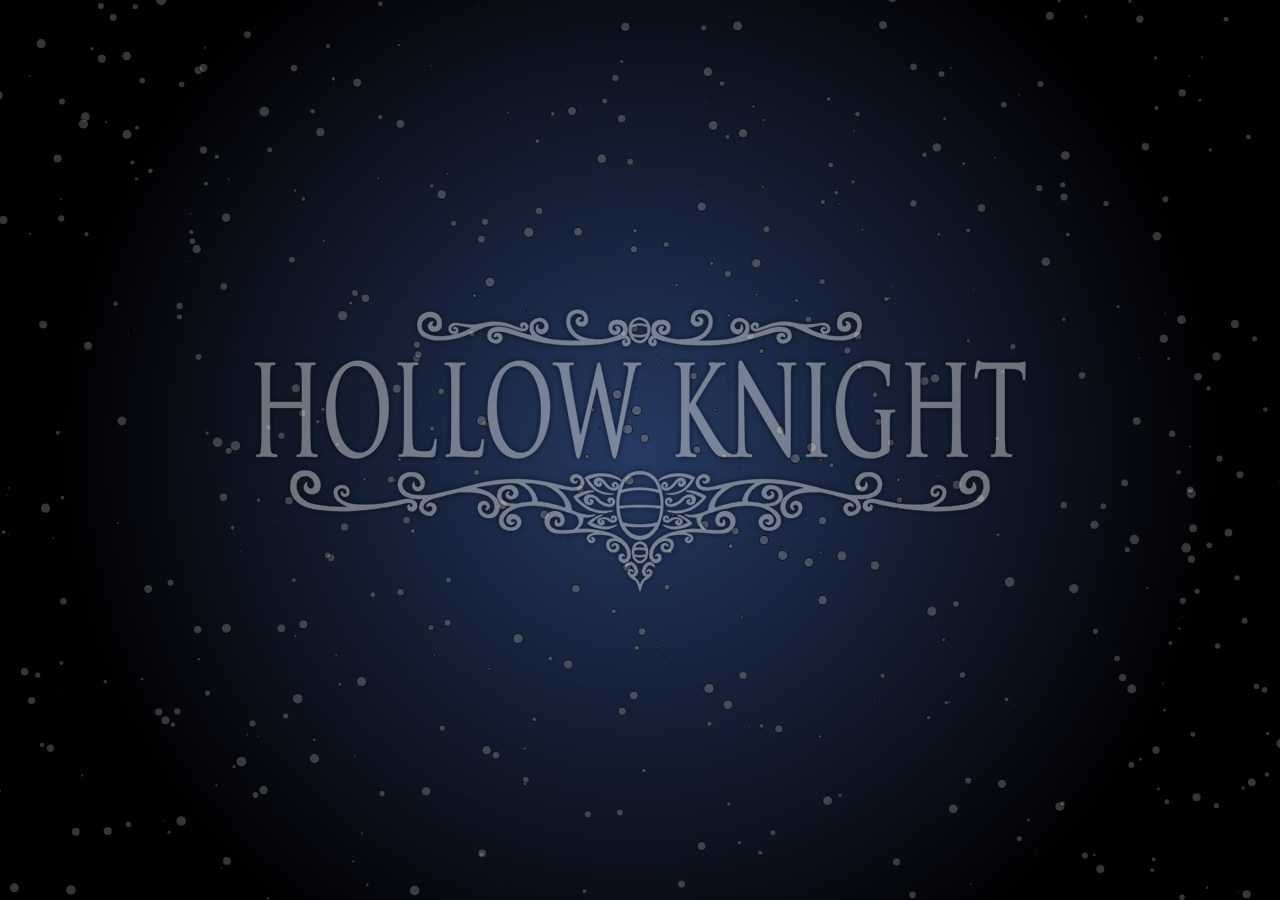
<file: index.html>
<!DOCTYPE html>
<html lang="en">

<head>
  <meta charset="utf-8">
  <meta name="viewport" content="width=device-width, initial-scale=1.0">
  <link rel="stylesheet" href="CSS/style.css">
  <title>Hollow Knight Fansite</title>
</head>

<body>
  <div class="intro">
    <div class="Title">
      <div id="particles-js">

        <img src="main/Title.png" alt="Title" id="MainTitle" onclick="warp_nexus()">
      </div>



    </div>
  </div>


  <script src="JS/particles.js"></script><!-- Using Paricle effects from library downloaded from https://github.com/VincentGarreau/particles.js-->
  <script src="JS/script.js"></script>





</body>

</html>
</file>
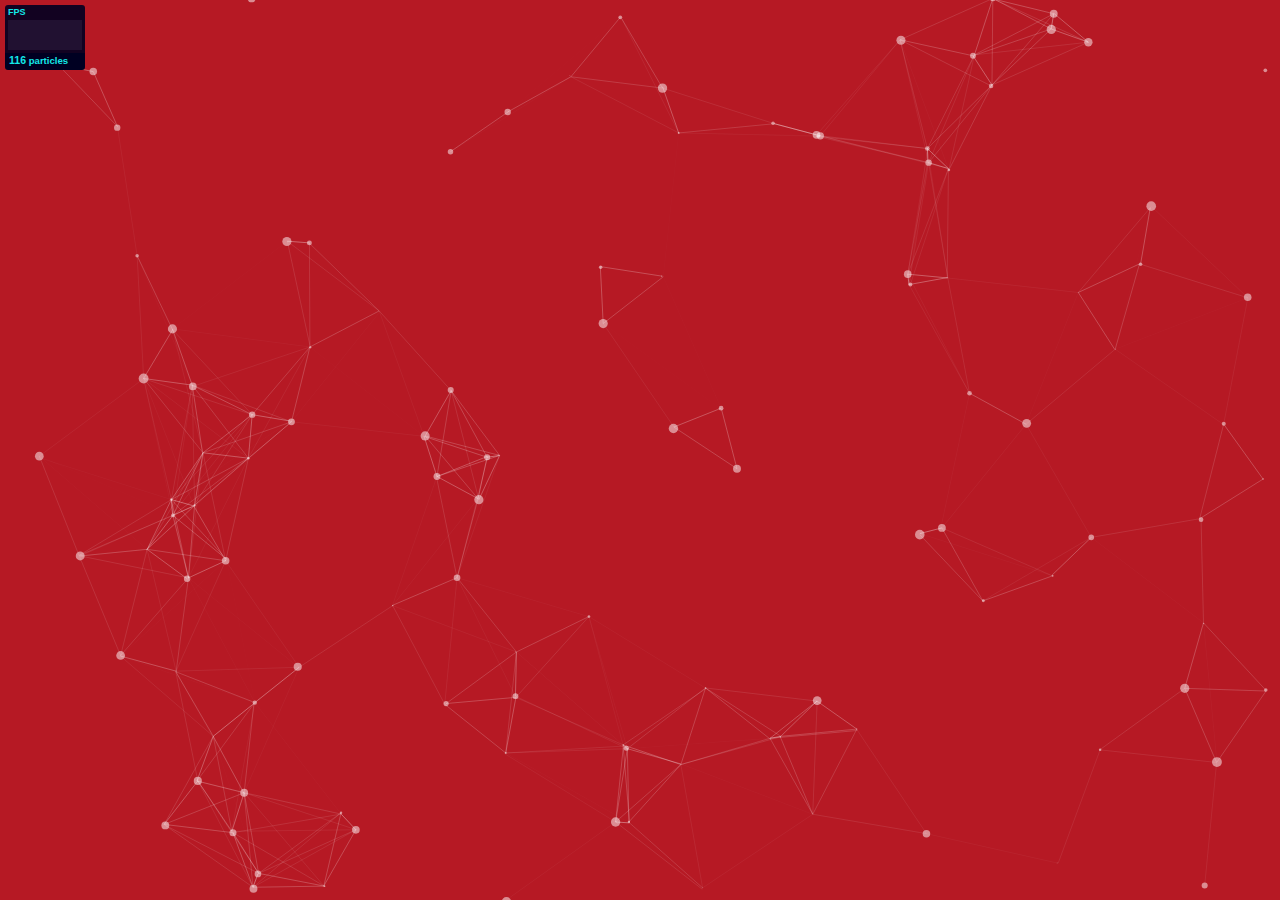
<file: particles.js-master/particles.js-master/demo/index.html>
<!DOCTYPE html>
<html lang="en">
<head>
  <meta charset="utf-8">
  <title>particles.js</title>
  <meta name="description" content="particles.js is a lightweight JavaScript library for creating particles.">
  <meta name="author" content="Vincent Garreau" />
  <meta name="viewport" content="width=device-width, initial-scale=1.0, minimum-scale=1.0, maximum-scale=1.0, user-scalable=no">
  <link rel="stylesheet" media="screen" href="css/style.css">
</head>
<body>

<!-- count particles -->
<div class="count-particles">
  <span class="js-count-particles">--</span> particles
</div>

<!-- particles.js container -->
<div id="particles-js"></div>

<!-- scripts -->
<script src="../particles.js"></script>
<script src="js/app.js"></script>

<!-- stats.js -->
<script src="js/lib/stats.js"></script>
<script>
  var count_particles, stats, update;
  stats = new Stats;
  stats.setMode(0);
  stats.domElement.style.position = 'absolute';
  stats.domElement.style.left = '0px';
  stats.domElement.style.top = '0px';
  document.body.appendChild(stats.domElement);
  count_particles = document.querySelector('.js-count-particles');
  update = function() {
    stats.begin();
    stats.end();
    if (window.pJSDom[0].pJS.particles && window.pJSDom[0].pJS.particles.array) {
      count_particles.innerText = window.pJSDom[0].pJS.particles.array.length;
    }
    requestAnimationFrame(update);
  };
  requestAnimationFrame(update);
</script>

</body>
</html>
</file>
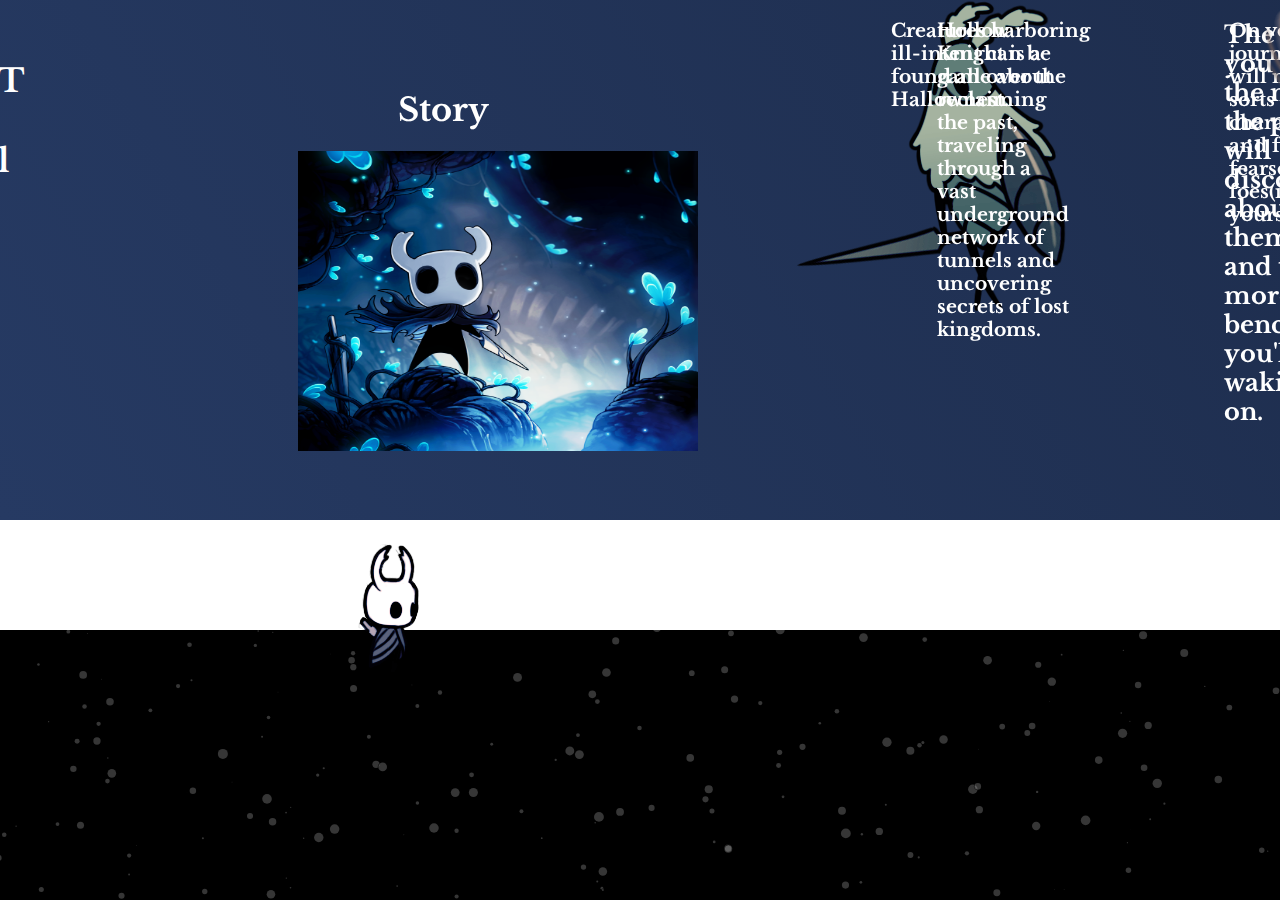
<file: test.html>
<!DOCTYPE html>
<!-- Hollow Knight Fansite Website developed by Anand Parthiban-->
<html lang="en">

<head>
  <meta charset="utf-8">
  <meta name="viewport" content="width=device-width, initial-scale=1.0">
  <link rel="stylesheet" href="CSS/style.css">
  <link href="https://fonts.googleapis.com/css?family=Libre+Baskerville&display=swap" rel="stylesheet">
  <title>Hollow Knight Fansite</title>
</head>

<body>
  <div class="side">
    <div style="margin-left:15vw;">
      <h1>Hold SHIFT and Scroll</h1>
    </div>


    <div class="card">
      <h1 class="rellax" data-rellax-speed="3">Story</h1>
      <img src="promo/promo_04.png" class="rellax">
    </div>

    <div>
      <img src="beasts/Characters_0001_sprite.png" class="rellax" data-rellax-speed="-5" data-rellax-zindex="3">
    </div>

    <div class="read">
      <h3 class="rellax" data-rellax-speed="-6">Hollow Knight is a game about reclaiming the past, traveling through a vast underground network of tunnels and uncovering secrets of lost kingdoms.</h3>

      <h3 class="rellax" data-rellax-speed="-2">On your journey, you will meet all sorts of quirky characters and face fearsome foes(including yourself). </h3>
      <h2 class="rellax" data-rellax-speed="-4">The deeper you delve, the more the player will discover about themselves, and the more benches you'll be waking up on.</h2>
    </div>



    <div class="card">
      <h1 class="rellax" data-rellax-speed="3" data-rellax-zindex="3">Monsters</h1>
      <img src="promo/Promo_6.png">
    </div>

    <div>
      <h3 class="rellax" data-rellax-speed="-12">Creatures harboring ill-intent can be found all over the Hallownest.</h3>
      <div>
        <img src="beasts/Characters_0006_sprite.png" class="rellax" data-rellax-speed="-5" data-rellax-zindex="1">
      </div>
      <h4 class="rellax" data-rellax-speed="-8">Some buzz, others crawl, and some hide behind masks...</h4>
      <div>
        <img src="beasts/Characters_0009_sprite.png" class="rellax" data-rellax-speed="-8" data-rellax-zindex="3">
      </div>


    </div>
    <h2 class="rellax" data-rellax-speed="-4">Carry your nail, and pray you don't fall.</h2>


    <div>
      <img src="beasts/Characters_0002_sprite.png" class="rellax" data-rellax-speed="-10" data-rellax-zindex="-3">
    </div>








    <div class="card">
      <h1 class="rellax" data-rellax-speed="5">Medals</h1>
      <img src="promo/promo_03.png" class="rellax" data-rellax-speed="-3">

    </div>
    <div class="read">
      <h2 class="rellax" data-rellax-speed="-6">In tiny crevices and endless caverns, badges can be found that grant mysterious powers...</h2>

    </div>
    <div>
      <img src="medals/charm_white_full.png" class="rellax" data-rellax-speed="-1" data-rellax-zindex="1">
    </div>
    <div>
      <img src="medals/charm_crystal.png" class="rellax" data-rellax-speed="-2" data-rellax-zindex="3">
    </div>
    <div>
      <img src="medals/charm_hive.png" class="rellax" data-rellax-speed="-3" data-rellax-zindex="-4">
    </div>


    <div>
      <img src="medals/charm_grimmkin_03.png" class="rellax" data-rellax-speed="-4" data-rellax-zindex="-5">
    </div>
    <div>
      <img src="medals/_0000_charm_generic_02.png" class="rellax" data-rellax-speed="-5" data-rellax-zindex="-6">
    </div>
    <div>
      <img src="medals/_0002_charm_glass_attack_up.png" class="rellax" data-rellax-speed="-6" data-rellax-zindex="-7">
    </div>
    <h2 class="rellax" data-rellax-speed="-4">Look deeper, but you may not like what you find.</h2>



    <div class="card">
      <h1 class="rellax" data-rellax-speed="3">Trailer</h1>
      <img src="promo/HK_ALBUM_COVER.jpg">

    </div>

    <video width="600" height="450" controls>
      <source src="https://www.youtube.com/watch?v=nSPJXlYjENE" type="video/mp4">

      Your browser does not support the video tag.
    </video>


    <div class="card">
      <h1>Curated by Anand Parthiban</h1>
      <img class="rellax" src="main/team_cherry_logo_big_red.png" onclick="cherry()">
    </div>
  </div>

  <!--Sets ground and character-->
  <div class="fixed">
    <img src="main/Main_char.png" alt="main character">
    <div class="ground">
      <div id="particles-js"></div>
    </div>
  </div>


  <script src="JS/particles.js"></script><!-- Using Paricle effects from library downloaded from https://github.com/VincentGarreau/particles.js-->
  <script src="JS/script.js"></script>

  <script src="JS/rellax.min.js"></script><!-- Using Rellax library downloaded from https://github.com/dixonandmoe/rellax-->

  <script>
    var rellax = new Rellax('.rellax', {
      center: true,
      horizontal: true,
      vertical: false

    });
  </script>
</body>


</html>
</file>
<file: CSS/style.css>
/* Images provided by Team Cherry in their
Hollow Knight Press Kit
*/

canvas {
  display: block;
  vertical-align: bottom;
}

body {
  height: 100%;
  max-width:100%;

  overflow-x: auto;
  overflow-y: hidden;
  margin: 0;
  padding: 0;
  /*background-color: #000;*/
}

.ground{
background-color: black;
top: 70vh;
height: 40vh;
width: 100vw;
position: fixed;
}

.beast{
top: 50vh;
position: fixed;
}

.fixed{
  position: absolute;
}

.fixed > img{
  bottom: 25vh;
  left: 28vw;
  position: fixed;
  z-index: 10;

}

.side{
  background-image: linear-gradient(60deg, #263a63 , black );
  display: flex;
  flex-direction: row;
  justify-content: center;
  align-content: center;
  position: relative;
  top: 0%;
  color: white;
  width: 550vw;
  font-family: 'Libre Baskerville', serif;
}

.read{
  display: flex;
  flex-direction: row;
  width: 20vw;
}



.side > h1 {

  margin-right: 10vw;
  margin-left: 20vw;
  font-size: 3vh;


}

.card{
  display: flex;
  justify-content: center;
  align-content: center;

  flex-direction: column;
  color: white;
  width: 500px;
  height: 500px;

  margin: 10px;
  margin-left: 20vw;
  margin-right: 20vw;
}

.card > img{

  height: 300px;
  width: 400px;
}

.card > h1{
  align-self: center;

}

/* Original idea of linking to new page wasn't working
.rider {
  background-image: url("rider.gif");
  background-position: center;
  position: fixed;
  display: flex;
  flex-direction: column;
  justify-content: center;
  align-items: center;
  align-self: center;
  align-content: center;
  text-align: center;

  background-size: cover;
  background-repeat: no-repeat;
  /*position: fixed;

  background-color: transparent;
  /*transition: opacity 6s ease-in-out;
  transition: visibility 6s;
  transition-delay: opacity 5s;


  opacity: 1;
  visibility: visible;


  padding-left: 50%;
  padding-right: 50%;
  padding-bottom: 47%;
}

.fade_out{
  transition: opacity 6s ease-in-out;

  transition-delay: opacity 5s;
  transition-delay: visibility 6s;
  opacity: 0;
  visibility: hidden;

}

.tree{
  background-image: url("tree.jpg");
  background-position: center;
  display: flex;
  flex-direction: column;
  justify-content: center;
  align-items: center;
  align-self: center;
  align-content: center;
  text-align: center;

  background-size: cover;
  background-repeat: no-repeat;
  position: fixed;
  visibility: visible;
  background-color: transparent;




  padding-left: 50%;
  padding-right: 50%;
  padding-bottom: 47%;
}


.butterfly{
  background-image: url("butterfly.jpg");
  background-position: center;
  display: flex;
  flex-direction: column;
  justify-content: center;
  align-items: center;
  align-self: center;
  align-content: center;
  text-align: center;

  background-size: cover;
  background-repeat: no-repeat;
  /*position: fixed;
  visibility: visible;
  background-color: transparent;
  transition: opacity 6s ease-in-out;
  transition-delay: opacity 3s;
  transition: visibility 1s ease-in-out;


  padding-left: 50%;
  padding-right: 50%;
  padding-bottom: 47%;


}

.fountain{
  background-image: url("fountain.jpg");
  background-position: bottom;
  display: flex;
  flex-direction: column;
  justify-content: center;
  align-items: center;
  align-self: center;
  align-content: center;
  text-align: center;

  background-size: cover;
  background-repeat: no-repeat;
  /*position: fixed;
  visibility: visible;
  background-color: transparent;
  transition: opacity 6s ease-in-out;
  transition-delay: opacity 3s;
  transition: visibility 1s ease-in-out;


  padding-left: 50%;
  padding-right: 50%;
  padding-bottom: 47%;

}

.bench{
  background-image: url("bench.jpg");
  background-position: center;
  display: flex;
  flex-direction: column;
  justify-content: center;
  align-items: center;
  align-self: center;
  align-content: center;
  text-align: center;

  background-size: cover;
  background-repeat: no-repeat;
  /*position: fixed;
  visibility: visible;
  background-color: transparent;
  transition: opacity 6s ease-in-out;
  transition-delay: opacity 3s;
  transition: visibility 1s ease-in-out;


  padding-left: 50%;
  padding-right: 50%;
  padding-bottom: 47%;

}

.lake{
  background-image: url("lake.jpg");
  background-position: center;
  display: flex;
  flex-direction: column;
  justify-content: center;
  align-items: center;
  align-self: center;
  align-content: center;
  text-align: center;

  background-size: cover;
  background-repeat: no-repeat;
  /*position: fixed;
  visibility: visible;
  background-color: transparent;
  transition: opacity 6s ease-in-out;
  transition-delay: opacity 3s;
  transition: visibility 1s ease-in-out;


  padding-left: 50%;
  padding-right: 50%;
  padding-bottom: 47%;
}
*/



.Title {
  display: flex;
  justify-content: center;
  align-items: center;
  align-self: center;
  align-content: center;
}



#MainTitle {
  position: fixed;
  opacity: 0.4;
  transition: opacity 0.5s ease-in-out;
}

#MainTitle:hover {
  opacity: 1;
}

.PageContainer {
  background-color: #000;
  display: flex;
  flex-direction: column;
  align-items: center;

  padding: 0;
  margin: 0;

}


#story{
  display: flex;
  flex-direction: column;
  justify-content: center;
  align-items: center;
  position: fixed;
  bottom: 0;

  width: 100%;
  height: 100%;

  color: white;
  transition: opacity 2s;
  visibility: visible;
  opacity: 1;

  background-color: #00000099;

}

.intro {
  background: radial-gradient(circle, #263a63 0%, black 75%);
}

#particles-js {
  width: 100%;
  height: 100vh;

  /*background-color: #fff;*/
  background-size: cover;
  background-position: 50% 50%;
  background-repeat: no-repeat;

  display: flex;
  flex-flow: column-reverse;
  justify-content: center;
  align-items: center;
  align-content: center;
  }
</file>
<file: particles.js-master/particles.js-master/demo/css/style.css>
/* =============================================================================
   HTML5 CSS Reset Minified - Eric Meyer
   ========================================================================== */

html,body,div,span,object,iframe,h1,h2,h3,h4,h5,h6,p,blockquote,pre,abbr,address,cite,code,del,dfn,em,img,ins,kbd,q,samp,small,strong,sub,sup,var,b,i,dl,dt,dd,ol,ul,li,fieldset,form,label,legend,table,caption,tbody,tfoot,thead,tr,th,td,article,aside,canvas,details,figcaption,figure,footer,header,hgroup,menu,nav,section,summary,time,mark,audio,video{margin:0;padding:0;border:0;outline:0;font-size:100%;vertical-align:baseline;background:transparent}
body{line-height:1}
article,aside,details,figcaption,figure,footer,header,hgroup,menu,nav,section{display:block}
nav ul{list-style:none}
blockquote,q{quotes:none}
blockquote:before,blockquote:after,q:before,q:after{content:none}
a{margin:0;padding:0;font-size:100%;vertical-align:baseline;background:transparent;text-decoration:none}
mark{background-color:#ff9;color:#000;font-style:italic;font-weight:bold}
del{text-decoration:line-through}
abbr[title],dfn[title]{border-bottom:1px dotted;cursor:help}
table{border-collapse:collapse;border-spacing:0}
hr{display:block;height:1px;border:0;border-top:1px solid #ccc;margin:1em 0;padding:0}
input,select{vertical-align:middle}
li{list-style:none}


/* =============================================================================
   My CSS
   ========================================================================== */

/* ---- base ---- */

html,body{ 
	width:100%;
	height:100%;
	background:#111;
}

html{
  -webkit-tap-highlight-color: rgba(0, 0, 0, 0);
}

body{
  font:normal 75% Arial, Helvetica, sans-serif;
}

canvas{
  display:block;
  vertical-align:bottom;
}


/* ---- stats.js ---- */

.count-particles{
  background: #000022;
  position: absolute;
  top: 48px;
  left: 0;
  width: 80px;
  color: #13E8E9;
  font-size: .8em;
  text-align: left;
  text-indent: 4px;
  line-height: 14px;
  padding-bottom: 2px;
  font-family: Helvetica, Arial, sans-serif;
  font-weight: bold;
}

.js-count-particles{
  font-size: 1.1em;
}

#stats,
.count-particles{
  -webkit-user-select: none;
  margin-top: 5px;
  margin-left: 5px;
}

#stats{
  border-radius: 3px 3px 0 0;
  overflow: hidden;
}

.count-particles{
  border-radius: 0 0 3px 3px;
}


/* ---- particles.js container ---- */

#particles-js{
  width: 100%;
  height: 100%;
  background-color: #b61924;
  background-image: url('');
  background-size: cover;
  background-position: 50% 50%;
  background-repeat: no-repeat;
}
</file>
